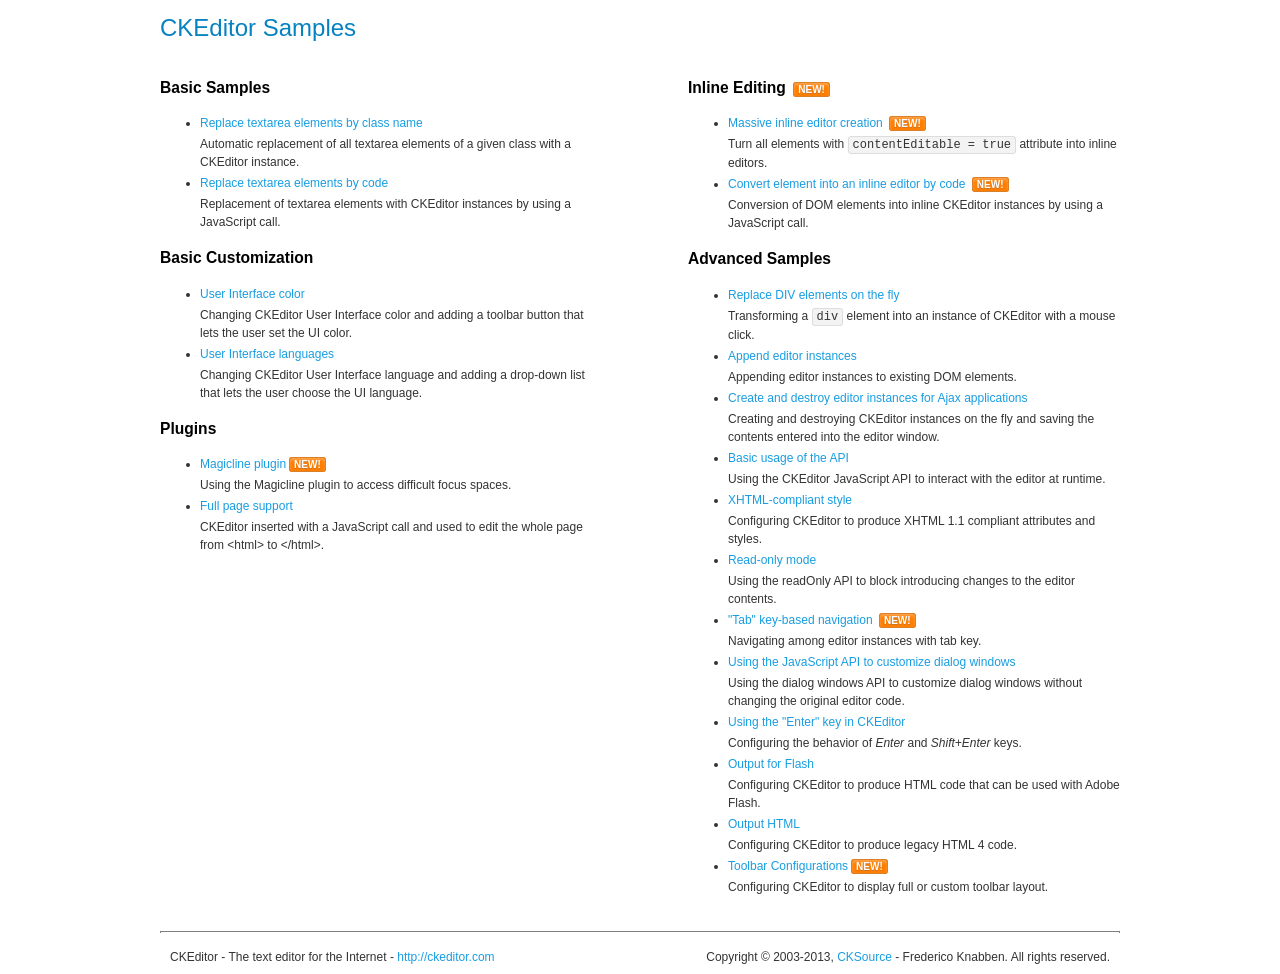
<file: everify/static/everify/assets/ckeditor/samples/index.html>
<!DOCTYPE html>
<!--
Copyright (c) 2003-2013, CKSource - Frederico Knabben. All rights reserved.
For licensing, see LICENSE.html or http://ckeditor.com/license
-->
<html>
<head>
	<title>CKEditor Samples</title>
	<meta charset="utf-8">
	<link rel="stylesheet" href="sample.css">
</head>
<body>
	<h1 class="samples">
		CKEditor Samples
	</h1>
	<div class="twoColumns">
		<div class="twoColumnsLeft">
			<h2 class="samples">
				Basic Samples
			</h2>
			<dl class="samples">
				<dt><a class="samples" href="replacebyclass.html">Replace textarea elements by class name</a></dt>
				<dd>Automatic replacement of all textarea elements of a given class with a CKEditor instance.</dd>

				<dt><a class="samples" href="replacebycode.html">Replace textarea elements by code</a></dt>
				<dd>Replacement of textarea elements with CKEditor instances by using a JavaScript call.</dd>
			</dl>

			<h2 class="samples">
				Basic Customization
			</h2>
			<dl class="samples">
				<dt><a class="samples" href="uicolor.html">User Interface color</a></dt>
				<dd>Changing CKEditor User Interface color and adding a toolbar button that lets the user set the UI color.</dd>

				<dt><a class="samples" href="uilanguages.html">User Interface languages</a></dt>
				<dd>Changing CKEditor User Interface language and adding a drop-down list that lets the user choose the UI language.</dd>
			</dl>


			<h2 class="samples">Plugins</h2>
<dl class="samples">
<dt><a class="samples" href="plugins/magicline/magicline.html">Magicline plugin</a><span class="new">New!</span></dt>
<dd>Using the Magicline plugin to access difficult focus spaces.</dd>

<dt><a class="samples" href="plugins/wysiwygarea/fullpage.html">Full page support</a></dt>
<dd>CKEditor inserted with a JavaScript call and used to edit the whole page from &lt;html&gt; to &lt;/html&gt;.</dd>
</dl>
		</div>
		<div class="twoColumnsRight">
			<h2 class="samples">
				Inline Editing <span class="new">New!</span>
			</h2>
			<dl class="samples">
				<dt><a class="samples" href="inlineall.html">Massive inline editor creation</a> <span class="new">New!</span></dt>
				<dd>Turn all elements with <code>contentEditable = true</code> attribute into inline editors.</dd>

				<dt><a class="samples" href="inlinebycode.html">Convert element into an inline editor by code</a> <span class="new">New!</span></dt>
				<dd>Conversion of DOM elements into inline CKEditor instances by using a JavaScript call.</dd>

				
			</dl>

			<h2 class="samples">
				Advanced Samples
			</h2>
			<dl class="samples">
				<dt><a class="samples" href="divreplace.html">Replace DIV elements on the fly</a></dt>
				<dd>Transforming a <code>div</code> element into an instance of CKEditor with a mouse click.</dd>

				<dt><a class="samples" href="appendto.html">Append editor instances</a></dt>
				<dd>Appending editor instances to existing DOM elements.</dd>

				<dt><a class="samples" href="ajax.html">Create and destroy editor instances for Ajax applications</a></dt>
				<dd>Creating and destroying CKEditor instances on the fly and saving the contents entered into the editor window.</dd>

				<dt><a class="samples" href="api.html">Basic usage of the API</a></dt>
				<dd>Using the CKEditor JavaScript API to interact with the editor at runtime.</dd>

				<dt><a class="samples" href="xhtmlstyle.html">XHTML-compliant style</a></dt>
				<dd>Configuring CKEditor to produce XHTML 1.1 compliant attributes and styles.</dd>

				<dt><a class="samples" href="readonly.html">Read-only mode</a></dt>
				<dd>Using the readOnly API to block introducing changes to the editor contents.</dd>

				<dt><a class="samples" href="tabindex.html">"Tab" key-based navigation</a> <span class="new">New!</span></dt>
				<dd>Navigating among editor instances with tab key.</dd>


				
<dt><a class="samples" href="plugins/dialog/dialog.html">Using the JavaScript API to customize dialog windows</a></dt>
<dd>Using the dialog windows API to customize dialog windows without changing the original editor code.</dd>

<dt><a class="samples" href="plugins/enterkey/enterkey.html">Using the &quot;Enter&quot; key in CKEditor</a></dt>
<dd>Configuring the behavior of <em>Enter</em> and <em>Shift+Enter</em> keys.</dd>

<dt><a class="samples" href="plugins/htmlwriter/outputforflash.html">Output for Flash</a></dt>
<dd>Configuring CKEditor to produce HTML code that can be used with Adobe Flash.</dd>

<dt><a class="samples" href="plugins/htmlwriter/outputhtml.html">Output HTML</a></dt>
<dd>Configuring CKEditor to produce legacy HTML 4 code.</dd>

<dt><a class="samples" href="plugins/toolbar/toolbar.html">Toolbar Configurations</a><span class="new">New!</span></dt>
<dd>Configuring CKEditor to display full or custom toolbar layout.</dd>

			</dl>
		</div>
	</div>
	<div id="footer">
		<hr>
		<p>
			CKEditor - The text editor for the Internet - <a class="samples" href="http://ckeditor.com/">http://ckeditor.com</a>
		</p>
		<p id="copy">
			Copyright &copy; 2003-2013, <a class="samples" href="http://cksource.com/">CKSource</a> - Frederico Knabben. All rights reserved.
		</p>
	</div>
</body>
</html>
</file>
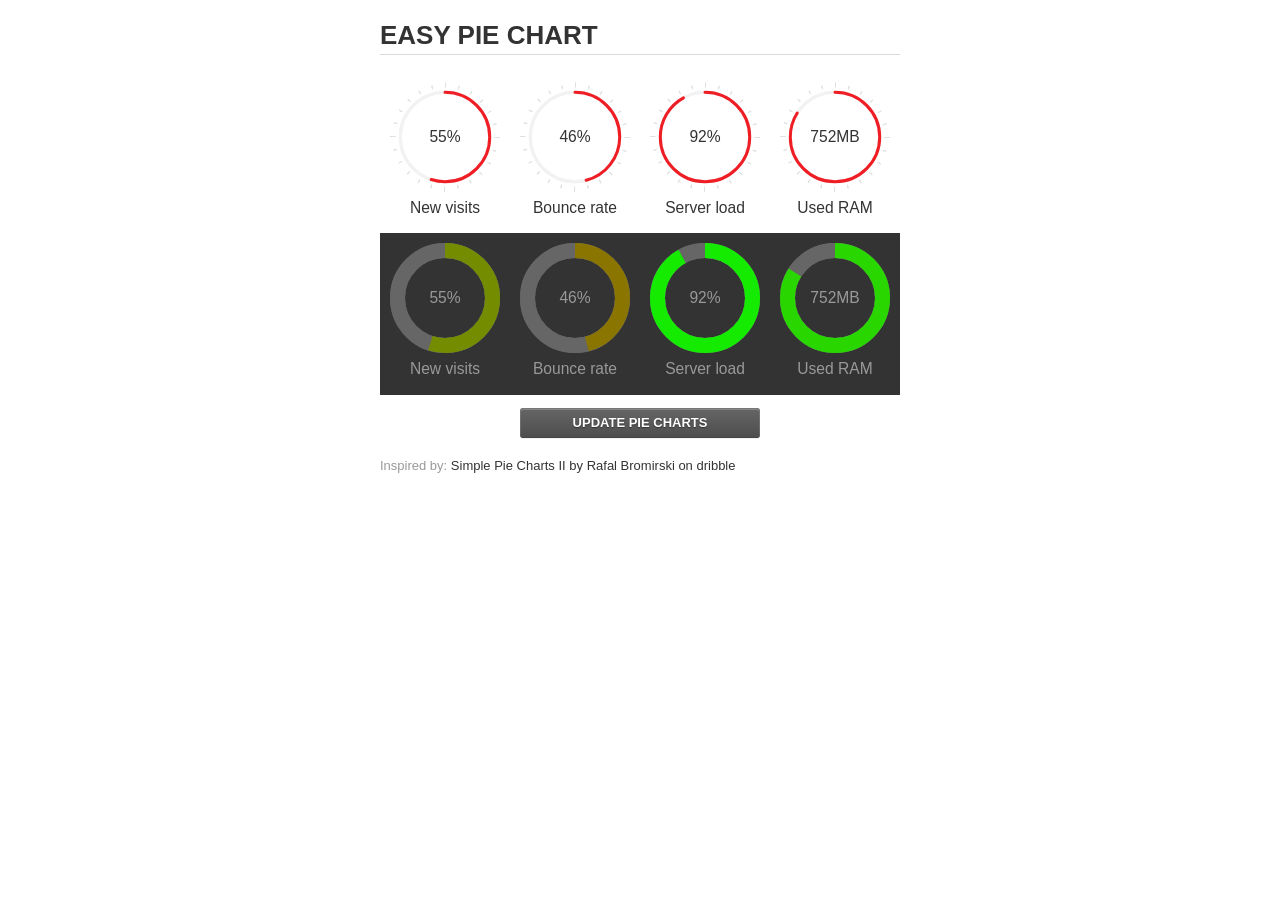
<file: everify/static/everify/assets/jquery-easy-pie-chart/examples/index.html>
<!doctype html>
<html>
    <head>
        <meta charset="utf-8">
        <title>Easy Pie Chart</title>
        <script type="text/javascript" src="https://ajax.googleapis.com/ajax/libs/jquery/1.7.2/jquery.min.js"></script>
        <script type="text/javascript" src="http://html5shiv.googlecode.com/svn/trunk/html5.js"></script>
        <script type="text/javascript" src="excanvas.js"></script>
        <script type="text/javascript" src="../jquery.easy-pie-chart.js"></script>

        <link rel="stylesheet" type="text/css" href="style.css" media="screen">
        <link rel="stylesheet" type="text/css" href="../jquery.easy-pie-chart.css" media="screen">

        <meta name="viewport" content="width=device-width, initial-scale=1.0">

        <script type="text/javascript">
            var initPieChart = function() {
                $('.percentage').easyPieChart({
                    animate: 1000
                });
                $('.percentage-light').easyPieChart({
                    barColor: function(percent) {
                        percent /= 100;
                        return "rgb(" + Math.round(255 * (1-percent)) + ", " + Math.round(255 * percent) + ", 0)";
                    },
                    trackColor: '#666',
                    scaleColor: false,
                    lineCap: 'butt',
                    lineWidth: 15,
                    animate: 1000
                });

                $('.updateEasyPieChart').on('click', function(e) {
                  e.preventDefault();
                  $('.percentage, .percentage-light').each(function() {
                    var newValue = Math.round(100*Math.random());
                    $(this).data('easyPieChart').update(newValue);
                    $('span', this).text(newValue);
                  });
                });
            };
        </script>
    </head>
    <body onload="initPieChart();">
        <div class="container">
            <h1>EASY PIE CHART</h1>
            <div class="chart">
                <div class="percentage success" data-percent="55"><span>55</span>%</div>
                <div class="label">New visits</div>
            </div>
            <div class="chart">
                <div class="percentage" data-percent="46"><span>46</span>%</div>
                <div class="label">Bounce rate</div>
            </div>
            <div class="chart">
                <div class="percentage" data-percent="92"><span>92</span>%</div>
                <div class="label">Server load</div>
            </div>
            <div class="chart">
                <div class="percentage" data-percent="84"><span>752</span>MB</div>
                <div class="label">Used RAM</div>
            </div>
            <div style="clear:both;"></div>
            <div class="dark">
                <div class="chart">
                    <div id="sparkline_bar" class="percentage-light" data-percent="55"><span>55</span>%</div>
                    <div class="label">New visits</div>
                </div>
                <div class="chart">
                    <div id="sparkline_bar" class="percentage-light" data-percent="46"><span>46</span>%</div>
                    <div class="label">Bounce rate</div>
                </div>
                <div class="chart">
                    <div class="percentage-light" data-percent="92"><span>92</span>%</div>
                    <div class="label">Server load</div>
                </div>
                <div class="chart">
                    <div class="percentage-light" data-percent="84"><span>752</span>MB</div>
                    <div class="label">Used RAM</div>
                </div>
                <div style="clear:both;"></div>
            </div>

            <p><a href="#" class="button updateEasyPieChart">Update pie charts</a></p>

            <p class="credits">Inspired by: <a href="http://drbl.in/ezuc" target="_blank">Simple Pie Charts II by Rafal Bromirski on dribble</a></p>
        </div>
    </body>
</html>
</file>
<file: everify/static/everify/assets/ckeditor/samples/sample.css>
/*
Copyright (c) 2003-2013, CKSource - Frederico Knabben. All rights reserved.
For licensing, see LICENSE.html or http://ckeditor.com/license
*/

html, body, h1, h2, h3, h4, h5, h6, div, span, blockquote, p, address, form, fieldset, img, ul, ol, dl, dt, dd, li, hr, table, td, th, strong, em, sup, sub, dfn, ins, del, q, cite, var, samp, code, kbd, tt, pre
{
	line-height: 1.5em;
}

body
{
	padding: 10px 30px;
}

input, textarea, select, option, optgroup, button, td, th
{
	font-size: 100%;
}

pre, code, kbd, samp, tt
{
	font-family: monospace,monospace;
	font-size: 1em;
}

body {
    width: 960px;
    margin: 0 auto;
}

code
{
	background: #f3f3f3;
	border: 1px solid #ddd;
	padding: 1px 4px;

	-moz-border-radius: 3px;
	-webkit-border-radius: 3px;
	border-radius: 3px;
}

.new
{
	background: #FF7E00;
	border: 1px solid #DA8028;
	color: #fff;
	font-size: 10px;
	font-weight: bold;
	padding: 1px 4px;
	text-shadow: 0 1px 0 #C97626;
	text-transform: uppercase;
	margin: 0 0 0 3px;

	-moz-border-radius: 3px;
	-webkit-border-radius: 3px;
	border-radius: 3px;

	-moz-box-shadow: 0 2px 3px 0 #FFA54E inset;
	-webkit-box-shadow: 0 2px 3px 0 #FFA54E inset;
	box-shadow: 0 2px 3px 0 #FFA54E inset;
}

h1.samples
{
	color: #0782C1;
	font-size: 200%;
	font-weight: normal;
	margin: 0;
	padding: 0;
}

h1.samples a
{
	color: #0782C1;
	text-decoration: none;
	border-bottom: 1px dotted #0782C1;
}

.samples a:hover
{
	border-bottom: 1px dotted #0782C1;
}

h2.samples
{
	color: #000000;
	font-size: 130%;
	margin: 15px 0 0 0;
	padding: 0;
}

p, blockquote, address, form, pre, dl, h1.samples, h2.samples
{
	margin-bottom: 15px;
}

ul.samples
{
	margin-bottom: 15px;
}

.clear
{
	clear: both;
}

fieldset
{
	margin: 0;
	padding: 10px;
}

body, input, textarea
{
	color: #333333;
	font-family: Arial, Helvetica, sans-serif;
}

body
{
	font-size: 75%;
}

a.samples
{
	color: #189DE1;
	text-decoration: none;
}

form
{
	margin: 0;
	padding: 0;
}

pre.samples
{
	background-color: #F7F7F7;
	border: 1px solid #D7D7D7;
	overflow: auto;
	padding: 0.25em;
	white-space: pre-wrap; /* CSS 2.1 */
	word-wrap: break-word; /* IE7 */
	-moz-tab-size: 4;
	-o-tab-size: 4;
	-webkit-tab-size: 4;
	tab-size: 4;
}

#footer
{
	clear: both;
	padding-top: 10px;
}

#footer hr
{
	margin: 10px 0 15px 0;
	height: 1px;
	border: solid 1px gray;
	border-bottom: none;
}

#footer p
{
	margin: 0 10px 10px 10px;
	float: left;
}

#footer #copy
{
	float: right;
}

#outputSample
{
	width: 100%;
	table-layout: fixed;
}

#outputSample thead th
{
	color: #dddddd;
	background-color: #999999;
	padding: 4px;
	white-space: nowrap;
}

#outputSample tbody th
{
	vertical-align: top;
	text-align: left;
}

#outputSample pre
{
	margin: 0;
	padding: 0;
}

.description
{
	border: 1px dotted #B7B7B7;
	margin-bottom: 10px;
	padding: 10px 10px 0;
	overflow: hidden;
}

label
{
	display: block;
	margin-bottom: 6px;
}

/**
 *	CKEditor editables are automatically set with the "cke_editable" class
 *	plus cke_editable_(inline|themed) depending on the editor type.
 */

/* Style a bit the inline editables. */
.cke_editable.cke_editable_inline
{
	cursor: pointer;
}

/* Once an editable element gets focused, the "cke_focus" class is
   added to it, so we can style it differently. */
.cke_editable.cke_editable_inline.cke_focus
{
	box-shadow: inset 0px 0px 20px 3px #ddd, inset 0 0 1px #000;
	outline: none;
	background: #eee;
	cursor: text;
}

/* Avoid pre-formatted overflows inline editable. */
.cke_editable_inline pre
{
	white-space: pre-wrap;
	word-wrap: break-word;
}

/**
 *	Samples index styles.
 */

.twoColumns,
.twoColumnsLeft,
.twoColumnsRight
{
	overflow: hidden;
}

.twoColumnsLeft,
.twoColumnsRight
{
	width: 45%;
}

.twoColumnsLeft
{
	float: left;
}

.twoColumnsRight
{
	float: right;
}

dl.samples
{
	padding: 0 0 0 40px;
}
dl.samples > dt
{
	display: list-item;
	list-style-type: disc;
	list-style-position: outside;
	margin: 0 0 3px;
}
dl.samples > dd
{
	margin: 0 0 3px;
}
.warning
{
    color: #ff0000;
	background-color: #FFCCBA;
    border: 2px dotted #ff0000;
	padding: 15px 10px;
	margin: 10px 0;
}

/* Used on inline samples */

blockquote
{
	font-style: italic;
	font-family: Georgia, Times, "Times New Roman", serif;
	padding: 2px 0;
	border-style: solid;
	border-color: #ccc;
	border-width: 0;
}

.cke_contents_ltr blockquote
{
	padding-left: 20px;
	padding-right: 8px;
	border-left-width: 5px;
}

.cke_contents_rtl blockquote
{
	padding-left: 8px;
	padding-right: 20px;
	border-right-width: 5px;
}

img.right {
    border: 1px solid #ccc;
    float: right;
    margin-left: 15px;
    padding: 5px;
}

img.left {
    border: 1px solid #ccc;
    float: left;
    margin-right: 15px;
    padding: 5px;
}
</file>
<file: everify/static/everify/assets/jquery-easy-pie-chart/examples/style.css>
body {
    font: 13px/1.4 'Helvetica Neue', 'Helvetica','Arial', sans-serif;
    color: #333;
}

.container {
    width: 520px;
    margin: auto;
}

h1 {
    border-bottom: 1px solid #d9d9d9;
}

a {
    color: #be2221;
    text-decoration: none;
}

.chart {
    float: left;
    margin: 10px;
}

.percentage,
.label {
    text-align: center;
    color: #333;
    font-weight: 100;
    font-size: 1.2em;
    margin-bottom: 0.3em;
}

.credits {
    padding-top: 0.5em;
    clear: both;
    color: #999;
}

.credits a {
    color: #333;
}

.dark {
    background: #333;
}

.dark .percentage-light,
.dark .label {
    text-align: center;
    color: #999;
    font-weight: 100;
    font-size: 1.2em;
    margin-bottom: 0.3em;
}


.button {
  -webkit-box-shadow: inset 0 0 1px #000, inset 0 1px 0 1px rgba(255,255,255,0.2), 0 1px 1px -1px rgba(0, 0, 0, .5);
  -moz-box-shadow: inset 0 0 1px #000, inset 0 1px 0 1px rgba(255,255,255,0.2), 0 1px 1px -1px rgba(0, 0, 0, .5);
  box-shadow: inset 0 0 1px #000, inset 0 1px 0 1px rgba(255,255,255,0.2), 0 1px 1px -1px rgba(0, 0, 0, .5);
  -webkit-border-radius: 3px;
  -moz-border-radius: 3px;
  border-radius: 3px;
  padding: 6px 20px;
  font-weight: bold;
  text-transform: uppercase;
  display: block;
  margin: auto;
  max-width: 200px;
  text-align: center;
  background-color: #5c5c5c;
  background-image: -moz-linear-gradient(top, #666666, #4d4d4d);
  background-image: -ms-linear-gradient(top, #666666, #4d4d4d);
  background-image: -webkit-gradient(linear, 0 0, 0 100%, from(#666666), to(#4d4d4d));
  background-image: -webkit-linear-gradient(top, #666666, #4d4d4d);
  background-image: -o-linear-gradient(top, #666666, #4d4d4d);
  background-image: linear-gradient(top, #666666, #4d4d4d);
  background-repeat: repeat-x;
  filter: progid:DXImageTransform.Microsoft.gradient(startColorstr='#666666', endColorstr='#4d4d4d', GradientType=0);
  color: #ffffff;
  text-shadow: 0 1px 1px #333333;
}
.button:hover {
  color: #ffffff;
  text-decoration: none;
  background-color: #616161;
  background-image: -moz-linear-gradient(top, #6b6b6b, #525252);
  background-image: -ms-linear-gradient(top, #6b6b6b, #525252);
  background-image: -webkit-gradient(linear, 0 0, 0 100%, from(#6b6b6b), to(#525252));
  background-image: -webkit-linear-gradient(top, #6b6b6b, #525252);
  background-image: -o-linear-gradient(top, #6b6b6b, #525252);
  background-image: linear-gradient(top, #6b6b6b, #525252);
  background-repeat: repeat-x;
  filter: progid:DXImageTransform.Microsoft.gradient(startColorstr='#6b6b6b', endColorstr='#525252', GradientType=0);
}
.button:active {
  background-color: #575757;
  background-image: -moz-linear-gradient(top, #616161, #474747);
  background-image: -ms-linear-gradient(top, #616161, #474747);
  background-image: -webkit-gradient(linear, 0 0, 0 100%, from(#616161), to(#474747));
  background-image: -webkit-linear-gradient(top, #616161, #474747);
  background-image: -o-linear-gradient(top, #616161, #474747);
  background-image: linear-gradient(top, #616161, #474747);
  background-repeat: repeat-x;
  filter: progid:DXImageTransform.Microsoft.gradient(startColorstr='#616161', endColorstr='#474747', GradientType=0);
  -webkit-transform: translate(0, 1px);
  -moz-transform: translate(0, 1px);
  -ms-transform: translate(0, 1px);
  -o-transform: translate(0, 1px);
  transform: translate(0, 1px);
}
.button:disabled {
  background-color: #dddddd;
  background-image: -moz-linear-gradient(top, #e7e7e7, #cdcdcd);
  background-image: -ms-linear-gradient(top, #e7e7e7, #cdcdcd);
  background-image: -webkit-gradient(linear, 0 0, 0 100%, from(#e7e7e7), to(#cdcdcd));
  background-image: -webkit-linear-gradient(top, #e7e7e7, #cdcdcd);
  background-image: -o-linear-gradient(top, #e7e7e7, #cdcdcd);
  background-image: linear-gradient(top, #e7e7e7, #cdcdcd);
  background-repeat: repeat-x;
  filter: progid:DXImageTransform.Microsoft.gradient(startColorstr='#e7e7e7', endColorstr='#cdcdcd', GradientType=0);
  color: #939393;
  text-shadow: 0 1px 1px #fff;
}

@media screen and (max-device-width: 480px) {
  .container{
    width: 100%;
  }
}
</file>
